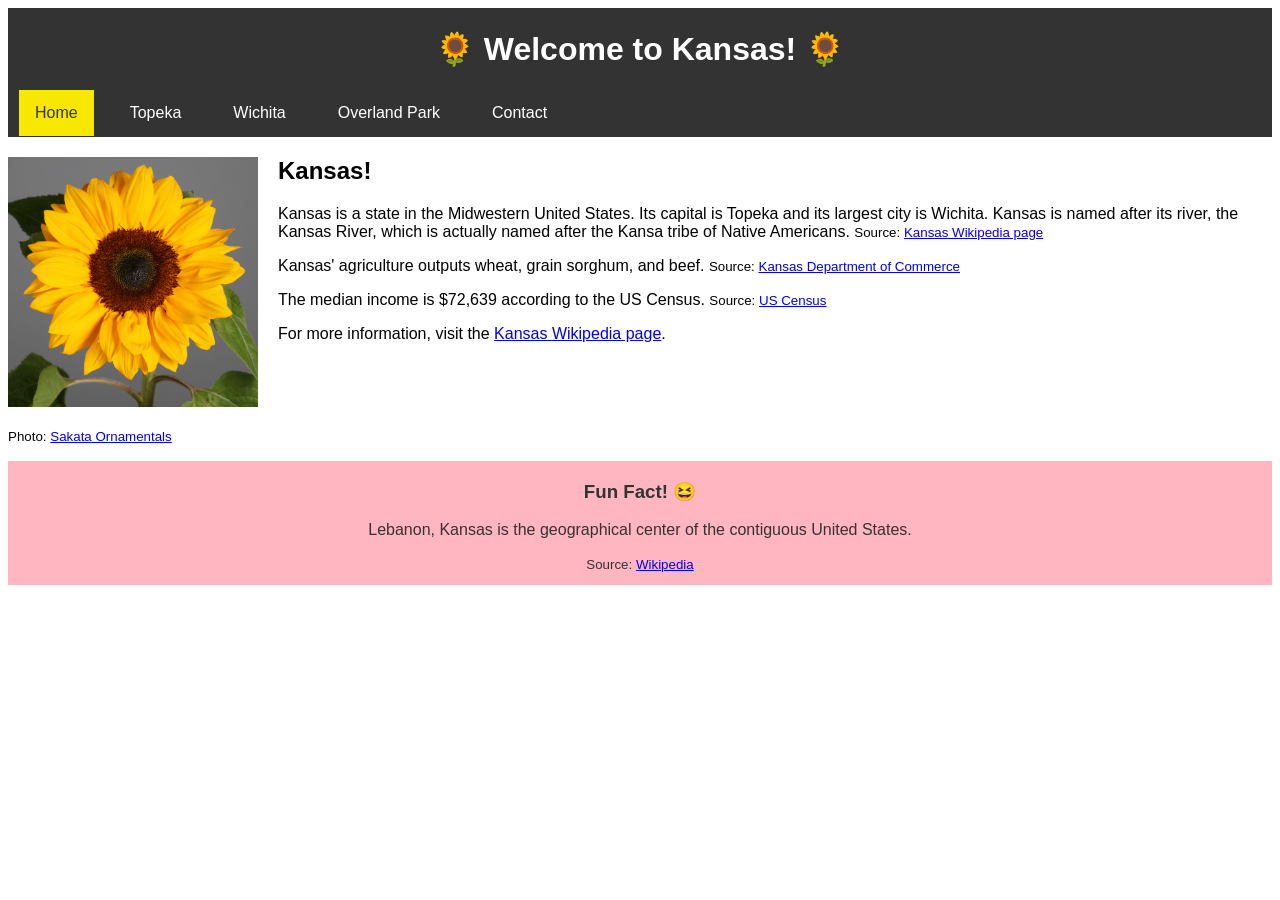
<file: index.html>
<!DOCTYPE html>
<html>
<head>
    <title>Home - Kansas</title>
    <link rel="stylesheet" type="text/css" href="main.css">
</head>
<body>
    <header>
        <h1>🌻 Welcome to Kansas! 🌻</h1>
        <nav id="nav">
            <ul>
                <li><a class="active" href="index.html">Home</a></li>
                <li><a href="topeka.html">Topeka</a></li>
                <li><a href="wichita.html">Wichita</a></li>
                <li><a href="overlandpark.html">Overland Park</a></li>
                <li><a href="contact.html">Contact</a></li>
            </ul>
        </nav>
    </header>
    <section>
        <div class="image_float_left_in_section">
            <img src="img/Sunflower_Sunbright-A5-CROP-square.jpg" alt="A beautiful sunflower" class="image_250">
            <p><small>Photo: <a href="https://sakataornamentals.com/wp-content/uploads/sites/13/2022/02/Sunflower_Sunbright-A5-CROP-square.jpg" target="_blank">Sakata Ornamentals</a></small></p>
        </div>
        <h2>Kansas!</h2>
        <p>Kansas is a state in the Midwestern United States. Its capital is Topeka and its largest city is Wichita. Kansas is named after its river, the Kansas River, which is actually named after the Kansa tribe of Native Americans. <small>Source: <a href="https://en.wikipedia.org/wiki/Kansas" target="_blank">Kansas Wikipedia page</a></small></p>
        <p>Kansas' agriculture outputs wheat, grain sorghum, and beef. <small>Source: <a href="https://www.kansascommerce.gov/industry/agriculture/" target="_blank">Kansas Department of Commerce</a></small></p>
        <p>The median income is $72,639 according to the US Census. <small>Source: <a href="https://www.census.gov/quickfacts/fact/table/KS/PST045224" target="_blank">US Census</a></small></p>
        <p>For more information, visit the <a href="https://en.wikipedia.org/wiki/Kansas">Kansas Wikipedia page</a>.</p>
        <aside id="fun-fact">
            <h3>Fun Fact! 😆</h3>
            <p>Lebanon, Kansas is the geographical center of the contiguous United States.</p>
            <small>Source: <a href="https://en.wikipedia.org/wiki/Geographic_center_of_the_contiguous_United_States" target="_blank">Wikipedia</a></small>
        </aside>
    </section>
</body>
</html>
</file>
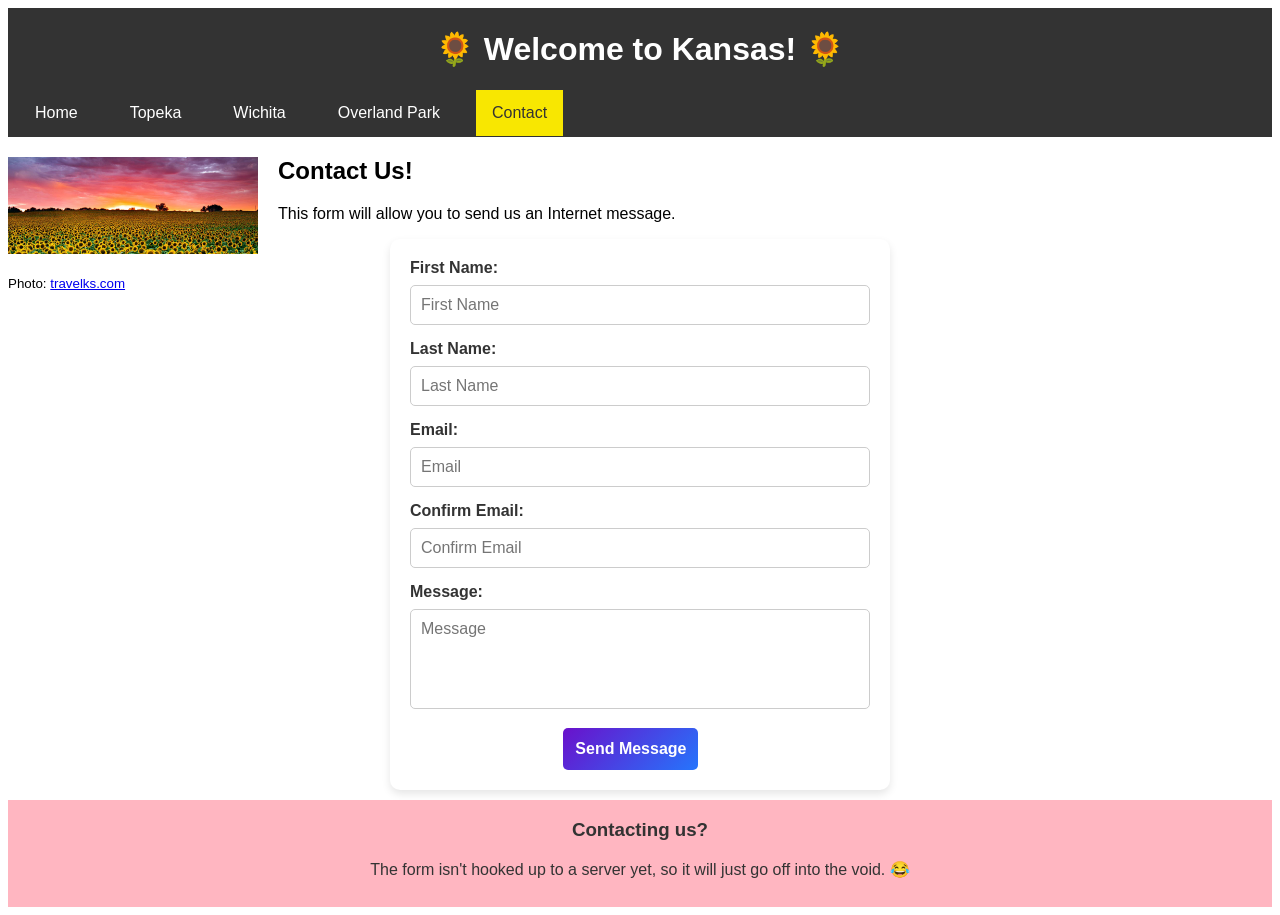
<file: contact.html>
<!DOCTYPE html>
<html>
<head>
    <title>Contact - Kansas</title>
    <link rel="stylesheet" type="text/css" href="main.css">
</head>
<body>
    <header>
        <h1>🌻 Welcome to Kansas! 🌻</h1>
        <nav id="nav">
            <ul>
                <li><a href="index.html">Home</a></li>
                <li><a href="topeka.html">Topeka</a></li>
                <li><a href="wichita.html">Wichita</a></li>
                <li><a href="overlandpark.html">Overland Park</a></li>
                <li><a class="active" href="contact.html">Contact</a></li>
            </ul>
        </nav>
    </header>
    <section>
        <div class="image_float_left_in_section">
            <img src="img/Sunflowers_Jason_Soden_dab1e236-ec61-4e07-a377-7ea1e69ae35d.jpg" alt="A beautiful field of sunflowers" class="image_250">
            <p><small>Photo: <a href="https://www.travelks.com/blog/stories/post/where-to-experience-the-best-of-kansas/" target="_blank">travelks.com</a></small></p>
        </div>
        <h2>Contact Us!</h2>
        <p>This form will allow you to send us an Internet message.</p>
        <form id="contact_form" action="#">
            <label for="first_name">First Name:</label>
            <input type="text" name="first_name" placeholder="First Name" required>
            <label for="last_name">Last Name:</label>
            <input type="text" name="last_name" placeholder="Last Name" required>

            <label for="email">Email:</label>
            <input type="email" name="email" placeholder="Email" required>

            <label for="confirm_email">Confirm Email:</label>
            <input type="email" name="confirm_email" placeholder="Confirm Email" required>

            <label for="message">Message:</label>
            <textarea name="message" placeholder="Message" required></textarea>

            <button class="submit_button" type="submit">
                Send Message
                <span class="tooltip">Be sure not to send private data!</span>
            </button>
        </form>
        <aside id="fun-fact">
            <h3>Contacting us?</h3>
            <p>The form isn't hooked up to a server yet, so it will just go off into the void. 😂</p>
        </aside>
    </section>

    <script>
        document.getElementById('contact_form').addEventListener('submit', function(event) {
            event.preventDefault();

            if (document.querySelector('input[name="email"]').value !== document.querySelector('input[name="confirm_email"]').value) {
                alert('Emails do not match!');

                document.querySelector('input[name="email"]').focus();
                return;
            }

            alert('Thanks for your message!');

            document.getElementById('contact_form').reset();
        });
    </script>
</body>
</html>
</file>
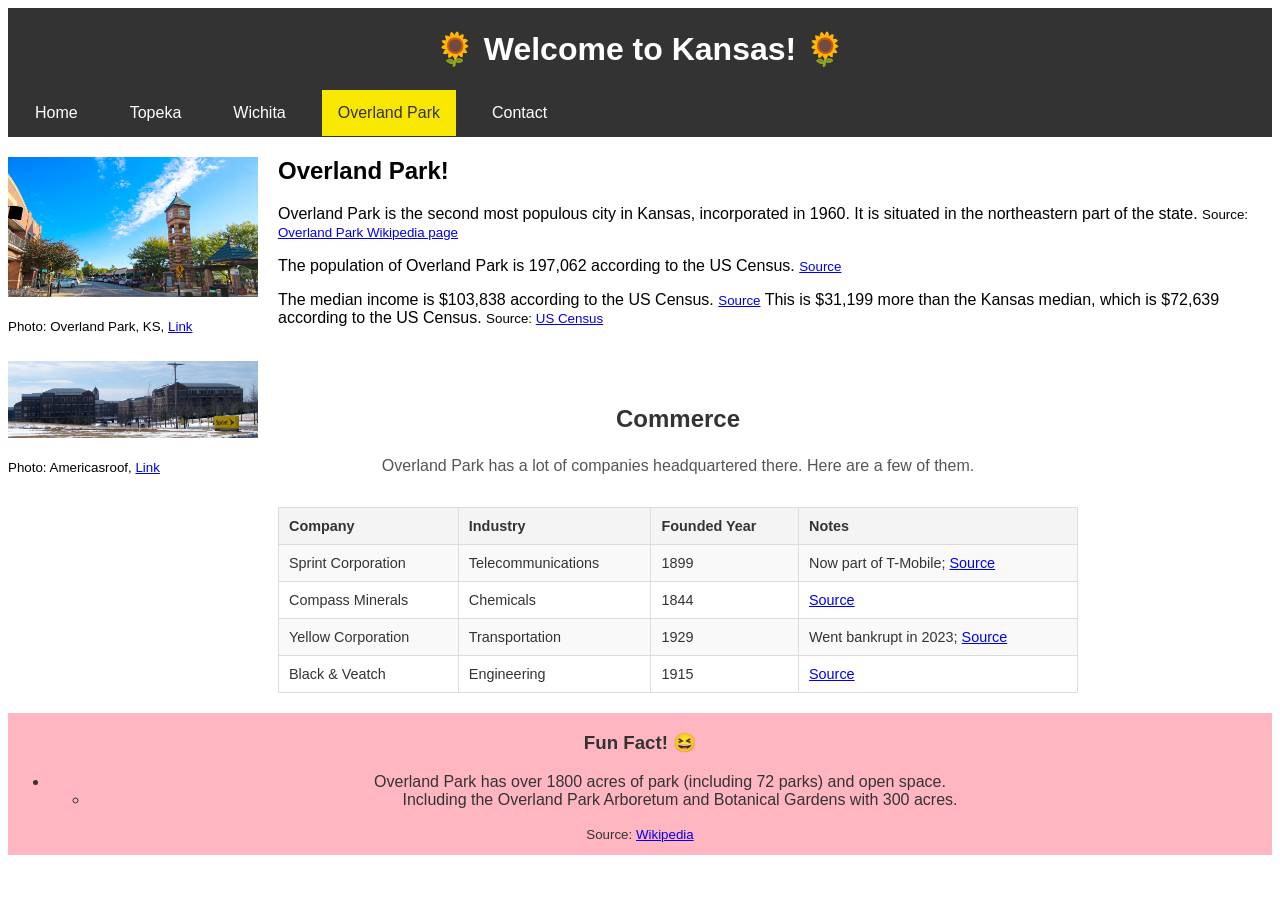
<file: overlandpark.html>
<!DOCTYPE html>
<html>
<head>
    <title>Overland Park - Kansas</title>
    <link rel="stylesheet" type="text/css" href="main.css">
</head>
<body>
    <header>
        <h1>🌻 Welcome to Kansas! 🌻</h1>
        <nav id="nav">
            <ul>
                <li><a href="index.html">Home</a></li>
                <li><a href="topeka.html">Topeka</a></li>
                <li><a href="wichita.html">Wichita</a></li>
                <li><a class="active" href="overlandpark.html">Overland Park</a></li>
                <li><a href="contact.html">Contact</a></li>
            </ul>
        </nav>
    </header>
    <section>
        <div class="image_float_left_in_section">
            <img src="img/Downtown-Overland-Park.png" alt="Downtown Overland Park" class="image_250">
            <p><small>Photo: Overland Park, KS, <a href="https://www.opkansas.org/newsroom/overland-park-is-one-of-the-best-places-to-live-in-america/" target="_blank">Link</a></small></p>
        </div>
        <h2>Overland Park!</h2>
        <p>Overland Park is the second most populous city in Kansas, incorporated in 1960. It is situated in the northeastern part of the state. <small>Source: <a href="https://en.wikipedia.org/wiki/Overland_Park,_Kansas" target="_blank">Overland Park Wikipedia page</a></small></p>
        <p>The population of Overland Park is 197,062 according to the US Census. <small><a href="https://data.census.gov/table?q=Overland%20Park%20city,%20Kansas&g=160XX00US2059500">Source</a></small></p>
        <p>The median income is $103,838 according to the US Census. <small><a href="https://www.census.gov/quickfacts/fact/table/overlandparkcitykansas/PST045223" target="_blank">Source</a></small> This is $31,199 more than the Kansas median, which is $72,639 according to the US Census. <small>Source: <a href="https://www.census.gov/quickfacts/fact/table/KS/PST045224" target="_blank">US Census</a></small></p>
        <br/>
        <div class="image_float_left_in_section">
            <img src="img/Sprint-hq2.jpg" alt="Headquarters of the former Sprint" class="image_250">
            <p><small>Photo: Americasroof, <a href="https://commons.wikimedia.org/w/index.php?curid=6079882" target="_blank">Link</a></small></p>
        </div>
        <div id="company_info">
            <h3>Commerce</h3>
            <p>Overland Park has a lot of companies headquartered there. Here are a few of them.</p>
            <table>
                <tr>
                    <th>Company</th>
                    <th>Industry</th>
                    <th>Founded Year</th>
                    <th>Notes</th>
                </tr>
                <tr>
                    <td>Sprint Corporation</td>
                    <td>Telecommunications</td>
                    <td>1899</td>
                    <td>Now part of T-Mobile; <a href="https://en.wikipedia.org/wiki/Sprint_Corporation" target="_blank">Source</a></td>
                </tr>
                <tr>
                    <td>Compass Minerals</td>
                    <td>Chemicals</td>
                    <td>1844</td>
                    <td><a href="https://en.wikipedia.org/wiki/Compass_Minerals" target="_blank">Source</a></td>
                </tr>
                <tr>
                    <td>Yellow Corporation</td>
                    <td>Transportation</td>
                    <td>1929</td>
                    <td>Went bankrupt in 2023; <a href="https://en.wikipedia.org/wiki/Yellow_Corporation" target="_blank">Source</a></td>
                </tr>
                <tr>
                    <td>Black & Veatch</td>
                    <td>Engineering</td>
                    <td>1915</td>
                    <td><a href="https://en.wikipedia.org/wiki/Black_%26_Veatch" target="_blank">Source</a></td>
                </tr>
            </table>
        </div>
        <aside id="fun-fact">
            <h3>Fun Fact! 😆</h3>
            <ul>
                <li>
                    Overland Park has over 1800 acres of park (including 72 parks) and open space.
                    <ul>
                        <li>Including the Overland Park Arboretum and Botanical Gardens with 300 acres.</li>
                    </ul>
                </li>
            </ul>
            <small>Source: <a href="https://en.wikipedia.org/wiki/Overland_Park,_Kansas" target="_blank">Wikipedia</a></small>
        </aside>
    </section>
</body>
</html>
</file>
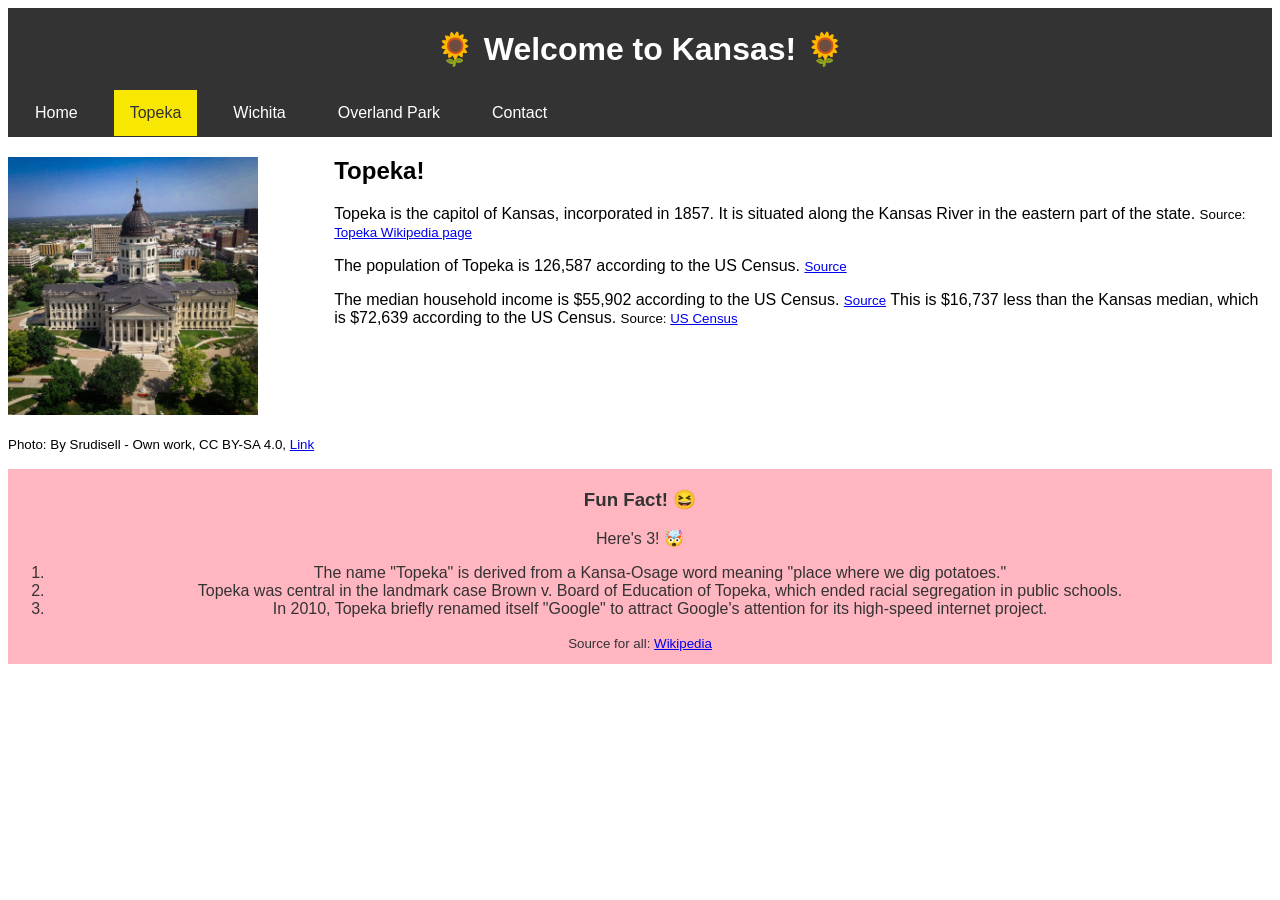
<file: topeka.html>
<!DOCTYPE html>
<html>
<head>
    <title>Topeka - Kansas</title>
    <link rel="stylesheet" type="text/css" href="main.css">
</head>
<body>
    <header>
        <h1>🌻 Welcome to Kansas! 🌻</h1>
        <nav id="nav">
            <ul>
                <li><a href="index.html">Home</a></li>
                <li><a class="active" href="topeka.html">Topeka</a></li>
                <li><a href="wichita.html">Wichita</a></li>
                <li><a href="overlandpark.html">Overland Park</a></li>
                <li><a href="contact.html">Contact</a></li>
            </ul>
        </nav>
    </header>
    <section>
        <div class="image_float_left_in_section">
            <img src="img/2091px-Kansas_Capitol.jpg" alt="The Kansas State Capitol" class="image_250">
            <p><small>Photo: By Srudisell - Own work, CC BY-SA 4.0, <a href="https://commons.wikimedia.org/w/index.php?curid=113466319" target="_blank">Link</a></small></p>
        </div>
        <h2>Topeka!</h2>
        <p>Topeka is the capitol of Kansas, incorporated in 1857. It is situated along the Kansas River in the eastern part of the state. <small>Source: <a href="https://en.wikipedia.org/wiki/Topeka,_Kansas" target="_blank">Topeka Wikipedia page</a></small></p>
        <p>The population of Topeka is 126,587 according to the US Census. <small><a href="https://data.census.gov/table/DECENNIALPL2020.P1?g=160XX00US2071000" target="_blank">Source</a></small></p>
        <p>The median household income is $55,902 according to the US Census. <small><a href="https://www.census.gov/quickfacts/fact/table/topekacitykansas/PST045222" target="_blank">Source</a></small> This is $16,737 less than the Kansas median, which is $72,639 according to the US Census. <small>Source: <a href="https://www.census.gov/quickfacts/fact/table/KS/PST045224" target="_blank">US Census</a></small></p>
        <aside id="fun-fact">
            <h3>Fun Fact! 😆</h3>
            <p>Here's 3! 🤯</p>
            <ol>
                <li>The name "Topeka" is derived from a Kansa-Osage word meaning "place where we dig potatoes." </li>
                <li>Topeka was central in the landmark case Brown v. Board of Education of Topeka, which ended racial segregation in public schools.</li>
                <li>In 2010, Topeka briefly renamed itself "Google" to attract Google's attention for its high-speed internet project.</li>
            </ol>
            <small>Source for all: <a href="https://en.wikipedia.org/wiki/Topeka,_Kansas" target="_blank">Wikipedia</a></small>
        </aside>
    </section>
</body>
</html>
</file>
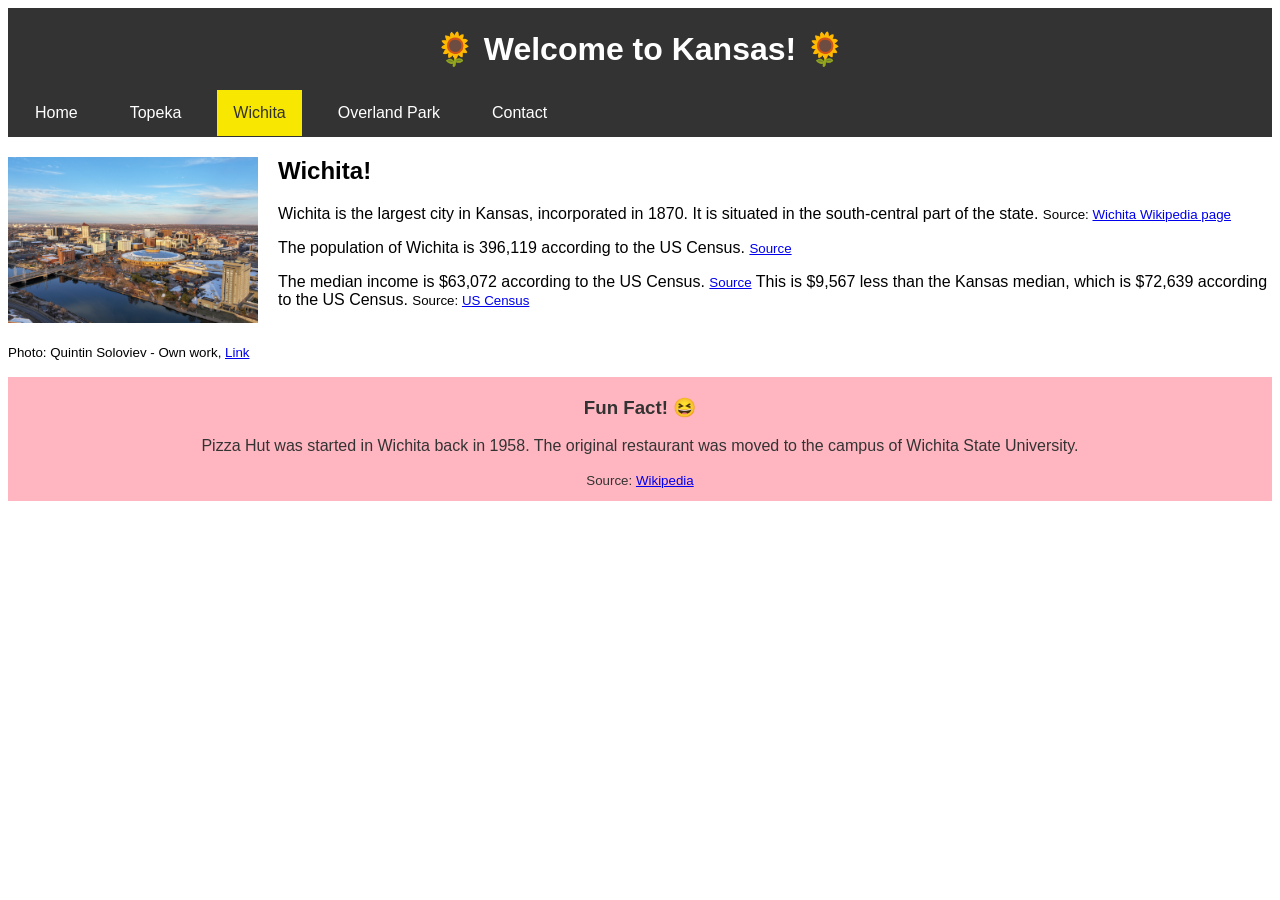
<file: wichita.html>
<!DOCTYPE html>
<html>
<head>
    <title>Wichita - Kansas</title>
    <link rel="stylesheet" type="text/css" href="main.css">
</head>
<body>
    <header>
        <h1>🌻 Welcome to Kansas! 🌻</h1>
        <nav id="nav">
            <ul>
                <li><a href="index.html">Home</a></li>
                <li><a href="topeka.html">Topeka</a></li>
                <li><a class="active" href="wichita.html">Wichita</a></li>
                <li><a href="overlandpark.html">Overland Park</a></li>
                <li><a href="contact.html">Contact</a></li>
            </ul>
        </nav>
    </header>
    <section>
        <div class="image_float_left_in_section">
            <img src="img/Wichita,_Kansas_skyline_aerial_view.jpg" alt="Aerial view of the skyline of Wichita" class="image_250">
            <p><small>Photo: Quintin Soloviev - Own work, <a href="https://commons.wikimedia.org/w/index.php?curid=154681493" target="_blank">Link</a></small></p>
        </div>
        <h2>Wichita!</h2>
        <p>Wichita is the largest city in Kansas, incorporated in 1870. It is situated in the south-central part of the state. <small>Source: <a href="https://en.wikipedia.org/wiki/Wichita,_Kansas" target="_blank">Wichita Wikipedia page</a></small></p>
        <p>The population of Wichita is 396,119 according to the US Census. <small><a href="https://www.census.gov/quickfacts/fact/table/wichitacitykansas/PST045224">Source</a></small></p>
        <p>The median income is $63,072 according to the US Census. <small><a href="https://www.census.gov/quickfacts/fact/table/wichitacitykansas/PST045224" target="_blank">Source</a></small> This is $9,567 less than the Kansas median, which is $72,639 according to the US Census. <small>Source: <a href="https://www.census.gov/quickfacts/fact/table/KS/PST045224" target="_blank">US Census</a></small></p>
        <aside id="fun-fact">
            <h3>Fun Fact! 😆</h3>
            <p>Pizza Hut was started in Wichita back in 1958. The original restaurant was moved to the campus of Wichita State University.</p>
            <small>Source: <a href="hhttps://en.wikipedia.org/wiki/Wichita,_Kansas" target="_blank">Wikipedia</a></small>
        </aside>
    </section>
</body>
</html>
</file>
<file: main.css>
* {
    font-family: Arial, sans-serif;
}

header {
    background-color: #333;
    color: white;
    text-align: center;
    padding: 1px;
}

#nav ul {
    list-style-type: none;
    margin: 0;
    padding: 0;
    overflow: hidden;
    background-color: #333;
}

#nav li {
    float: left;
    display: inline;
    padding-left: 10px;
    padding-right: 10px;
}

#nav a {
    display: block;
    color: white;
    text-align: center;
    padding: 14px 16px;
    text-decoration: none;
    transition: all 0.2s ease-in-out;
}

#nav a:hover {
    background-color: #111;
    color:white;
}

#nav > ul > li > a.active {
    background-color: #f8e701;
    color: #333;
}

#nav > ul > li > a.active:hover {
    background-color: #111;
    color:white;
}

#fun-fact {
    background-color: lightpink;
    color: #333;
    text-align: center;
    padding: 1px;
    clear: both;
    padding-bottom: 12px;
}

#fun-fact ol {
    display: flex;
    flex-direction: column;
    justify-content: space-around;
    justify-self: center;
}

#fun-fact ul {
    display: flex;
    flex-direction: column;
    justify-content: space-around;
    justify-self: center;
}

.image_float_left_in_section {
    clear: both;
    float: left;
    margin-right: 20px;
}

.image_100 {
    width: 100px;
    height: auto;
}

.image_250 {
    width: 250px;
    height: auto;
}

#company_info {
    display: flex;
    flex-direction: column;
    justify-content: center;
    align-items: center;
}

#company_info {
    font-family: Arial, sans-serif;
    margin: 20px;
    max-width: 800px;
}

#company_info h3 {
    font-size: 1.5rem;
    color: #333;
    margin-bottom: 0.5rem;
}

#company_info p {
    font-size: 1rem;
    color: #555;
    margin-bottom: 1rem;
}

#company_info table {
    width: 100%;
    border-collapse: collapse;
    margin-top: 1rem;
    font-size: 0.9rem;
}

#company_info table th,
#company_info table td {
    border: 1px solid #ddd;
    padding: 10px;
    text-align: left;
}

#company_info table th {
    background-color: #f4f4f4;
    color: #333;
    font-weight: bold;
}

#company_info table tr:nth-child(even) {
    background-color: #f9f9f9;
}

#company_info table tr:hover {
    background-color: #f1f1f1;
}

#company_info table td {
    color: #333;
}

#contact_form {
    margin-left: auto;
    margin-right: auto;

    margin-bottom: 10px;
}

form {
    background: #ffffff;
    border-radius: 10px;
    box-shadow: 0 4px 8px rgba(0, 0, 0, 0.1);
    padding: 20px;
    width: 100%;
    max-width: 500px;
    box-sizing: border-box;
  }
  
label {
    display: block;
    margin-bottom: 8px;
    font-weight: bold;
    color: #333;
}
  
input, textarea {
    width: 100%;
    padding: 10px;
    margin-bottom: 15px;
    border: 1px solid #ccc;
    border-radius: 5px;
    font-size: 16px;
    box-sizing: border-box;
    transition: border-color 0.3s ease;
}
  
input:focus, textarea:focus {
    border-color: #6a11cb;
    outline: none;
}
  
textarea {
    resize: none;
    height: 100px;
}
  
.submit_button {
    position: relative;
    left: 33.3333%;
    display: inline-block;
    background: linear-gradient(135deg, #6a11cb, #2575fc);
    color: #fff;
    border: none;
    cursor: pointer;
    font-size: 16px;
    font-weight: bold;
    padding: 12px;
    border-radius: 5px;
    transition: background 0.3s ease;
}

.submit_button:hover {
    background: linear-gradient(135deg, #2575fc, #6a11cb);
}

.tooltip {
    position: absolute;
    bottom: 100%;
    left: 50%;
    transform: translateX(-50%);
    margin-bottom: 10px;
    background-color: #333;
    color: white;
    padding: 8px;
    border-radius: 4px;
    opacity: 0;
    pointer-events: none;
    transition: opacity 0.3s ease;
}

.submit_button:hover .tooltip {
    opacity: 1;
}
</file>
